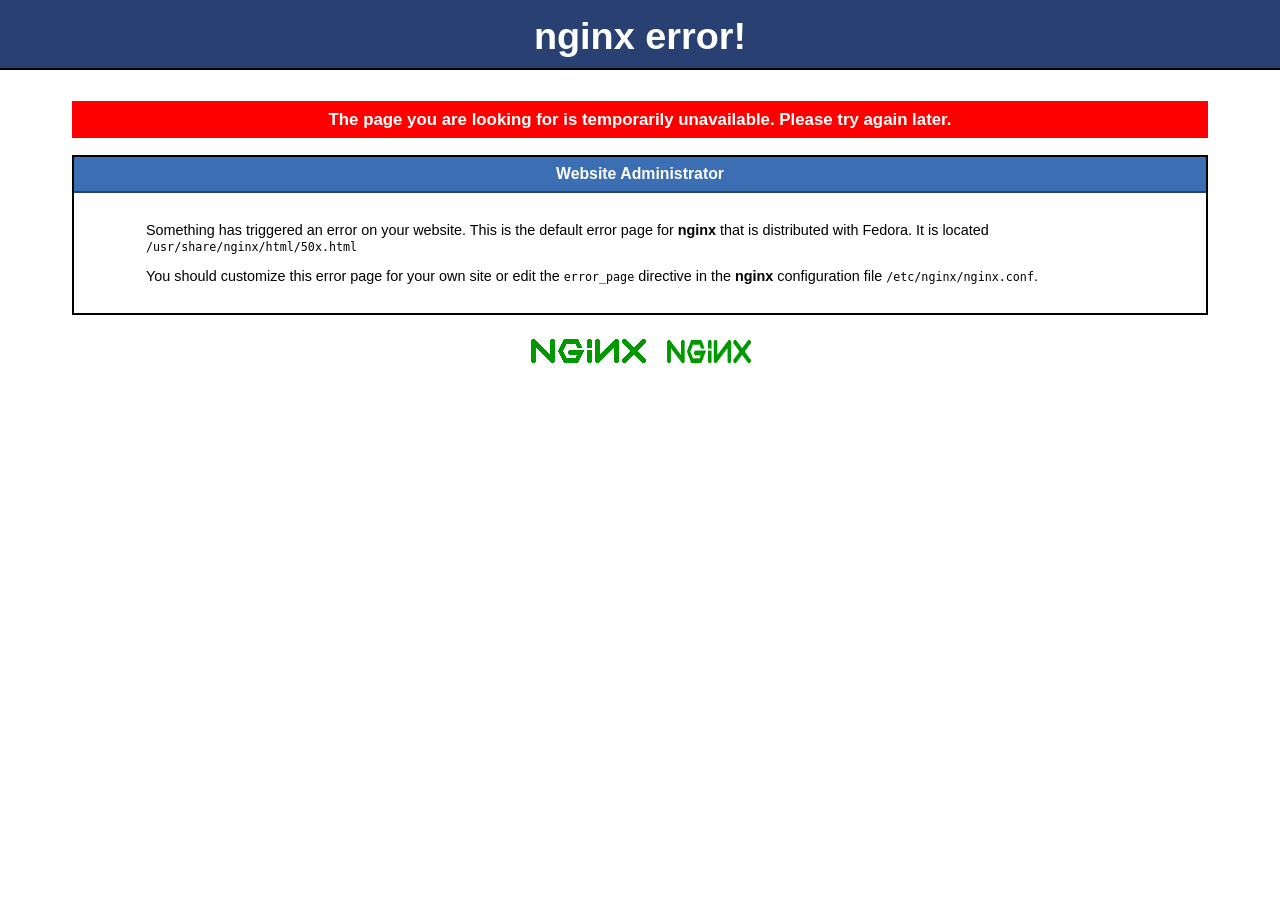
<file: 50x.html>
<!DOCTYPE html PUBLIC "-//W3C//DTD XHTML 1.1//EN" "http://www.w3.org/TR/xhtml11/DTD/xhtml11.dtd">

<html xmlns="http://www.w3.org/1999/xhtml" xml:lang="en">
    <head>
        <title>The page is temporarily unavailable</title>
        <meta http-equiv="Content-Type" content="text/html; charset=UTF-8" />
        <style type="text/css">
            /*<![CDATA[*/
            body {
                background-color: #fff;
                color: #000;
                font-size: 0.9em;
                font-family: sans-serif,helvetica;
                margin: 0;
                padding: 0;
            }
            :link {
                color: #c00;
            }
            :visited {
                color: #c00;
            }
            a:hover {
                color: #f50;
            }
            h1 {
                text-align: center;
                margin: 0;
                padding: 0.6em 2em 0.4em;
                background-color: #294172;
                color: #fff;
                font-weight: normal;
                font-size: 1.75em;
                border-bottom: 2px solid #000;
            }
            h1 strong {
                font-weight: bold;
                font-size: 1.5em;
            }
            h2 {
                text-align: center;
                background-color: #3C6EB4;
                font-size: 1.1em;
                font-weight: bold;
                color: #fff;
                margin: 0;
                padding: 0.5em;
                border-bottom: 2px solid #294172;
            }
            h3 {
                text-align: center;
                background-color: #ff0000;
                padding: 0.5em;
                color: #fff;
            }
            hr {
                display: none;
            }
            .content {
                padding: 1em 5em;
            }
            .alert {
                border: 2px solid #000;
            }

            img {
                border: 2px solid #fff;
                padding: 2px;
                margin: 2px;
            }
            a:hover img {
                border: 2px solid #294172;
            }
            .logos {
                margin: 1em;
                text-align: center;
            }
            /*]]>*/
        </style>
    </head>

    <body>
        <h1><strong>nginx error!</strong></h1>

        <div class="content">

            <h3>The page you are looking for is temporarily unavailable.  Please try again later.</h3>

            <div class="alert">
                <h2>Website Administrator</h2>
                <div class="content">
                    <p>Something has triggered an error on your
                    website.  This is the default error page for
                    <strong>nginx</strong> that is distributed with
                    Fedora.  It is located
                    <tt>/usr/share/nginx/html/50x.html</tt></p>

                    <p>You should customize this error page for your own
                    site or edit the <tt>error_page</tt> directive in
                    the <strong>nginx</strong> configuration file
                    <tt>/etc/nginx/nginx.conf</tt>.</p>

                </div>
            </div>

            <div class="logos">
                <a href="http://nginx.net/"><img
                    src="/nginx-logo.png"
                    alt="[ Powered by nginx ]"
                    width="121" height="32" /></a>

                <a href="http://fedoraproject.org/"><img 
                    src="/poweredby.png"
                    alt="[ Powered by Fedora ]" 
                    width="88" height="31" /></a>
            </div>
        </div>
    </body>
</html>
</file>
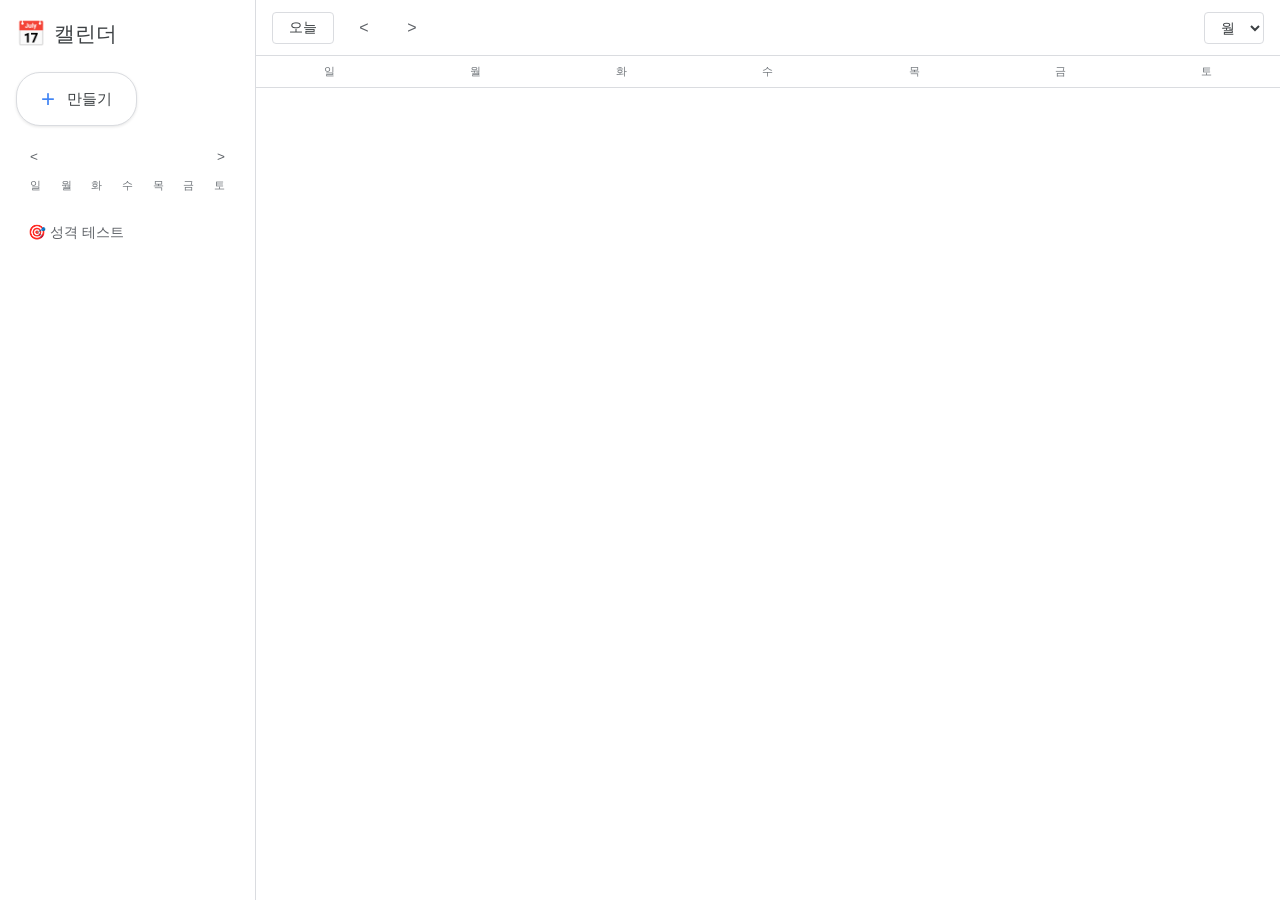
<file: calendar.html>
<!DOCTYPE html>
<html lang="ko">
<head>
    <meta charset="UTF-8">
    <meta name="viewport" content="width=device-width, initial-scale=1.0">
    <title>캘린더</title>
    <link rel="stylesheet" href="calendar.css">
</head>
<body>
    <!-- 사이드바 -->
    <div class="sidebar">
        <div class="sidebar-header">
            <span class="logo-icon">📅</span>
            <span class="logo-text">캘린더</span>
        </div>
        <button class="btn-create" id="btn-create">
            <span class="plus-icon">+</span> 만들기
        </button>
        <!-- 미니 캘린더 -->
        <div class="mini-calendar">
            <div class="mini-header">
                <button class="mini-nav" id="mini-prev">&lt;</button>
                <span id="mini-month-year"></span>
                <button class="mini-nav" id="mini-next">&gt;</button>
            </div>
            <div class="mini-days-header">
                <span>일</span><span>월</span><span>화</span><span>수</span><span>목</span><span>금</span><span>토</span>
            </div>
            <div class="mini-days" id="mini-days"></div>
        </div>
        <a href="index.html" class="sidebar-link">🎯 성격 테스트</a>
    </div>

    <!-- 메인 콘텐츠 -->
    <div class="main">
        <!-- 상단 헤더 -->
        <div class="header">
            <div class="header-left">
                <button class="btn-today" id="btn-today">오늘</button>
                <button class="nav-btn" id="prev-month">&lt;</button>
                <button class="nav-btn" id="next-month">&gt;</button>
                <h2 class="current-month" id="current-month"></h2>
            </div>
            <div class="header-right">
                <select class="view-select" id="view-select">
                    <option value="month">월</option>
                </select>
            </div>
        </div>

        <!-- 캘린더 그리드 -->
        <div class="calendar-grid">
            <div class="day-headers">
                <div class="day-header">일</div>
                <div class="day-header">월</div>
                <div class="day-header">화</div>
                <div class="day-header">수</div>
                <div class="day-header">목</div>
                <div class="day-header">금</div>
                <div class="day-header">토</div>
            </div>
            <div class="days-grid" id="days-grid"></div>
        </div>
    </div>

    <!-- 일정 추가 모달 -->
    <div class="modal-overlay" id="modal-overlay">
        <div class="modal">
            <div class="modal-header">
                <h3 id="modal-title">새 일정</h3>
                <button class="modal-close" id="modal-close">&times;</button>
            </div>
            <div class="modal-body">
                <input type="text" class="modal-input" id="event-title" placeholder="제목 추가">
                <div class="modal-row">
                    <label>날짜</label>
                    <input type="date" class="modal-input" id="event-date">
                </div>
                <div class="modal-row">
                    <label>시간</label>
                    <div class="time-inputs">
                        <input type="time" class="modal-input" id="event-start-time" value="09:00">
                        <span>~</span>
                        <input type="time" class="modal-input" id="event-end-time" value="10:00">
                    </div>
                </div>
                <div class="modal-row">
                    <label>색상</label>
                    <div class="color-options" id="color-options">
                        <span class="color-dot selected" data-color="#4285f4" style="background:#4285f4"></span>
                        <span class="color-dot" data-color="#ea4335" style="background:#ea4335"></span>
                        <span class="color-dot" data-color="#34a853" style="background:#34a853"></span>
                        <span class="color-dot" data-color="#fbbc04" style="background:#fbbc04"></span>
                        <span class="color-dot" data-color="#8e24aa" style="background:#8e24aa"></span>
                        <span class="color-dot" data-color="#039be5" style="background:#039be5"></span>
                    </div>
                </div>
                <div class="modal-row">
                    <label>메모</label>
                    <textarea class="modal-input modal-textarea" id="event-memo" placeholder="메모 추가"></textarea>
                </div>
            </div>
            <div class="modal-footer">
                <button class="btn-delete" id="btn-delete" style="display:none">삭제</button>
                <button class="btn-save" id="btn-save">저장</button>
            </div>
        </div>
    </div>

    <script src="calendar.js"></script>
</body>
</html>
</file>
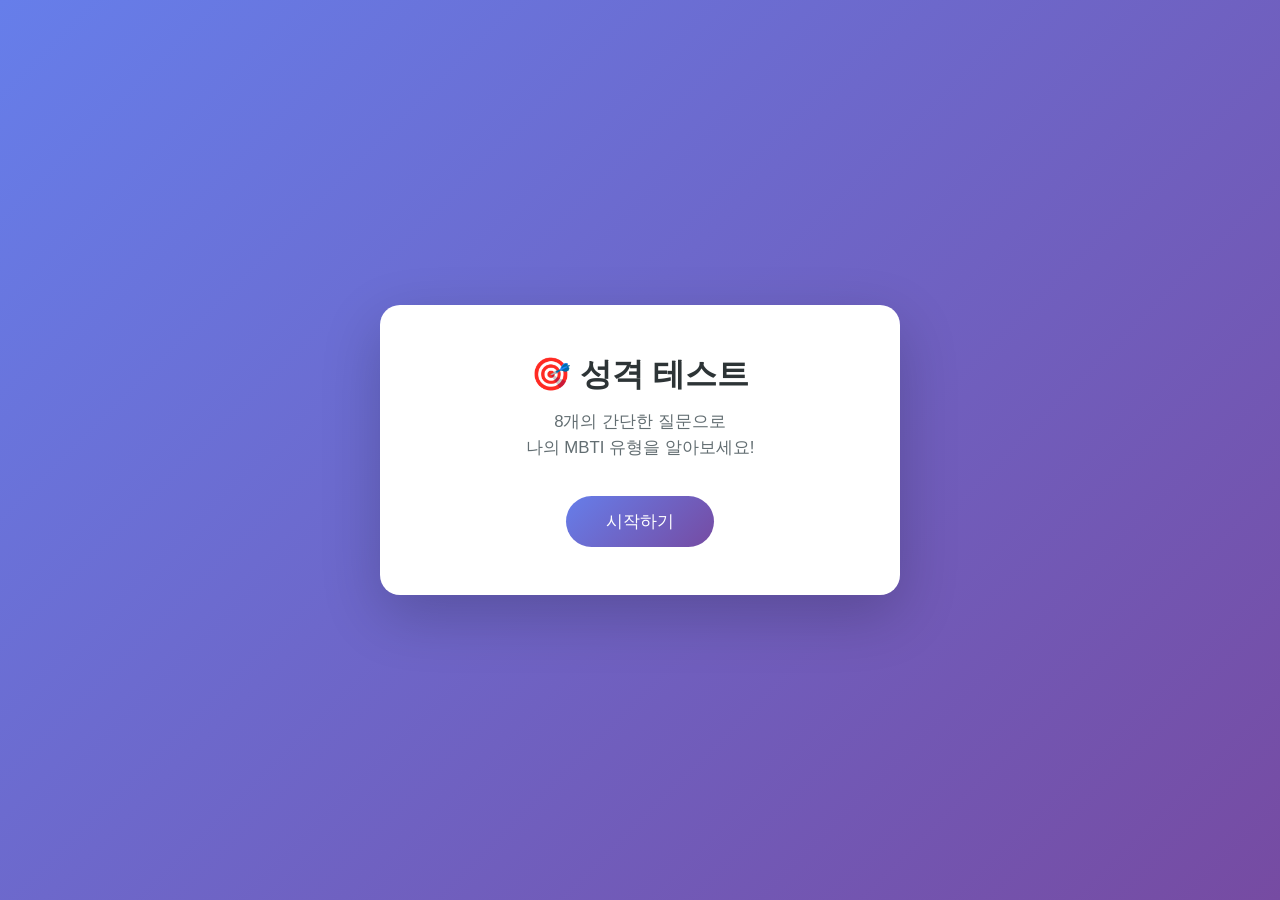
<file: mbti.html>
<!DOCTYPE html>
<html lang="ko">
<head>
    <meta charset="UTF-8">
    <meta name="viewport" content="width=device-width, initial-scale=1.0">
    <title>MBTI 성격 테스트 | 장민하</title>
    <link rel="stylesheet" href="style.css">
</head>
<body>
    <div class="container">
        <div id="start-screen" class="screen active">
            <h1>🎯 성격 테스트</h1>
            <p class="subtitle">8개의 간단한 질문으로<br>나의 MBTI 유형을 알아보세요!</p>
            <button id="start-btn" class="btn-primary">시작하기</button>
        </div>

        <div id="quiz-screen" class="screen">
            <div class="progress-bar">
                <div id="progress-fill" class="progress-fill"></div>
            </div>
            <p id="question-number" class="question-number"></p>
            <p id="question-text" class="question-text"></p>
            <div class="options">
                <button id="option-a" class="option-btn"></button>
                <button id="option-b" class="option-btn"></button>
            </div>
        </div>

        <div id="result-screen" class="screen">
            <h2>당신의 성격 유형은</h2>
            <div id="result-type" class="result-type"></div>
            <p id="result-desc" class="result-desc"></p>
            <div id="result-detail" class="result-detail"></div>
            <button id="retry-btn" class="btn-primary">다시 하기</button>
            <br><br>
            <a href="index.html" style="color: #667eea; text-decoration: none; font-weight: 500;">← 돌아가기</a>
        </div>
    </div>
    <script src="script.js"></script>
</body>
</html>
</file>
<file: calendar.css>
* {
    margin: 0;
    padding: 0;
    box-sizing: border-box;
}

body {
    font-family: 'Google Sans', 'Segoe UI', Roboto, sans-serif;
    background: #fff;
    display: flex;
    height: 100vh;
    overflow: hidden;
}

/* 사이드바 */
.sidebar {
    width: 256px;
    border-right: 1px solid #dadce0;
    padding: 16px;
    display: flex;
    flex-direction: column;
    gap: 16px;
    overflow-y: auto;
}

.sidebar-header {
    display: flex;
    align-items: center;
    gap: 8px;
    padding: 4px 0 8px;
}

.logo-icon {
    font-size: 1.5rem;
}

.logo-text {
    font-size: 1.3rem;
    color: #3c4043;
}

.btn-create {
    display: flex;
    align-items: center;
    gap: 12px;
    background: #fff;
    border: 1px solid #dadce0;
    border-radius: 24px;
    padding: 12px 24px;
    font-size: 0.95rem;
    color: #3c4043;
    cursor: pointer;
    box-shadow: 0 1px 3px rgba(0,0,0,0.1);
    transition: box-shadow 0.2s, background 0.2s;
    width: fit-content;
}

.btn-create:hover {
    box-shadow: 0 4px 12px rgba(0,0,0,0.15);
    background: #f6fafe;
}

.plus-icon {
    font-size: 1.5rem;
    color: #4285f4;
    font-weight: 300;
}

/* 미니 캘린더 */
.mini-calendar {
    padding: 0 4px;
}

.mini-header {
    display: flex;
    align-items: center;
    justify-content: space-between;
    margin-bottom: 8px;
    font-size: 0.85rem;
    font-weight: 500;
    color: #3c4043;
}

.mini-nav {
    background: none;
    border: none;
    cursor: pointer;
    width: 28px;
    height: 28px;
    border-radius: 50%;
    font-size: 0.85rem;
    color: #5f6368;
    display: flex;
    align-items: center;
    justify-content: center;
}

.mini-nav:hover {
    background: #f1f3f4;
}

.mini-days-header {
    display: grid;
    grid-template-columns: repeat(7, 1fr);
    text-align: center;
    font-size: 0.7rem;
    color: #70757a;
    margin-bottom: 4px;
}

.mini-days {
    display: grid;
    grid-template-columns: repeat(7, 1fr);
    text-align: center;
    gap: 1px;
}

.mini-day {
    width: 28px;
    height: 28px;
    display: flex;
    align-items: center;
    justify-content: center;
    font-size: 0.75rem;
    color: #3c4043;
    border-radius: 50%;
    cursor: pointer;
    margin: 0 auto;
}

.mini-day:hover {
    background: #f1f3f4;
}

.mini-day.today {
    background: #4285f4;
    color: #fff;
    font-weight: 500;
}

.mini-day.other-month {
    color: #b0b0b0;
}

.mini-day.selected {
    background: #d2e3fc;
    color: #185abc;
}

.sidebar-link {
    display: block;
    padding: 10px 12px;
    color: #5f6368;
    text-decoration: none;
    border-radius: 8px;
    font-size: 0.9rem;
    transition: background 0.2s;
}

.sidebar-link:hover {
    background: #f1f3f4;
    color: #202124;
}

/* 메인 콘텐츠 */
.main {
    flex: 1;
    display: flex;
    flex-direction: column;
    overflow: hidden;
}

/* 헤더 */
.header {
    display: flex;
    align-items: center;
    justify-content: space-between;
    padding: 8px 16px;
    border-bottom: 1px solid #dadce0;
    min-height: 56px;
}

.header-left {
    display: flex;
    align-items: center;
    gap: 12px;
}

.btn-today {
    background: #fff;
    border: 1px solid #dadce0;
    border-radius: 4px;
    padding: 6px 16px;
    font-size: 0.875rem;
    color: #3c4043;
    cursor: pointer;
    font-weight: 500;
}

.btn-today:hover {
    background: #f1f3f4;
}

.nav-btn {
    background: none;
    border: none;
    width: 36px;
    height: 36px;
    border-radius: 50%;
    cursor: pointer;
    font-size: 1rem;
    color: #5f6368;
    display: flex;
    align-items: center;
    justify-content: center;
}

.nav-btn:hover {
    background: #f1f3f4;
}

.current-month {
    font-size: 1.375rem;
    font-weight: 400;
    color: #3c4043;
}

.view-select {
    border: 1px solid #dadce0;
    border-radius: 4px;
    padding: 6px 12px;
    font-size: 0.875rem;
    color: #3c4043;
    background: #fff;
    cursor: pointer;
}

/* 캘린더 그리드 */
.calendar-grid {
    flex: 1;
    display: flex;
    flex-direction: column;
    overflow: hidden;
}

.day-headers {
    display: grid;
    grid-template-columns: repeat(7, 1fr);
    border-bottom: 1px solid #dadce0;
}

.day-header {
    padding: 8px 0;
    text-align: center;
    font-size: 0.7rem;
    font-weight: 500;
    color: #70757a;
    text-transform: uppercase;
}

.days-grid {
    flex: 1;
    display: grid;
    grid-template-columns: repeat(7, 1fr);
    grid-auto-rows: 1fr;
    overflow-y: auto;
}

.day-cell {
    border-right: 1px solid #dadce0;
    border-bottom: 1px solid #dadce0;
    padding: 4px;
    min-height: 100px;
    cursor: pointer;
    position: relative;
    overflow: hidden;
}

.day-cell:nth-child(7n) {
    border-right: none;
}

.day-cell:hover {
    background: #f8f9fa;
}

.day-cell.other-month {
    background: #f8f9fa;
}

.day-cell.other-month .day-number {
    color: #b0b0b0;
}

.day-number {
    display: inline-flex;
    align-items: center;
    justify-content: center;
    width: 28px;
    height: 28px;
    font-size: 0.8rem;
    color: #3c4043;
    border-radius: 50%;
    margin-bottom: 2px;
}

.day-cell.today .day-number {
    background: #4285f4;
    color: #fff;
    font-weight: 500;
}

.day-cell.sunday .day-number {
    color: #ea4335;
}

.day-cell.sunday.today .day-number {
    background: #4285f4;
    color: #fff;
}

.day-cell.saturday .day-number {
    color: #4285f4;
}

/* 일정 표시 */
.event-bar {
    display: block;
    padding: 2px 6px;
    margin-bottom: 2px;
    border-radius: 4px;
    font-size: 0.75rem;
    color: #fff;
    white-space: nowrap;
    overflow: hidden;
    text-overflow: ellipsis;
    cursor: pointer;
    line-height: 1.4;
}

.event-bar:hover {
    opacity: 0.85;
}

.more-events {
    font-size: 0.7rem;
    color: #5f6368;
    padding: 2px 6px;
    cursor: pointer;
    font-weight: 500;
}

.more-events:hover {
    background: #f1f3f4;
    border-radius: 4px;
}

/* 모달 */
.modal-overlay {
    display: none;
    position: fixed;
    top: 0;
    left: 0;
    width: 100%;
    height: 100%;
    background: rgba(0,0,0,0.3);
    z-index: 1000;
    align-items: center;
    justify-content: center;
}

.modal-overlay.active {
    display: flex;
}

.modal {
    background: #fff;
    border-radius: 12px;
    width: 420px;
    max-width: 90vw;
    box-shadow: 0 24px 48px rgba(0,0,0,0.2);
    overflow: hidden;
}

.modal-header {
    display: flex;
    align-items: center;
    justify-content: space-between;
    padding: 16px 20px 8px;
}

.modal-header h3 {
    font-size: 1rem;
    font-weight: 500;
    color: #3c4043;
}

.modal-close {
    background: none;
    border: none;
    font-size: 1.5rem;
    color: #5f6368;
    cursor: pointer;
    width: 32px;
    height: 32px;
    border-radius: 50%;
    display: flex;
    align-items: center;
    justify-content: center;
}

.modal-close:hover {
    background: #f1f3f4;
}

.modal-body {
    padding: 8px 20px 16px;
    display: flex;
    flex-direction: column;
    gap: 12px;
}

.modal-input {
    width: 100%;
    border: none;
    border-bottom: 2px solid #dadce0;
    padding: 8px 0;
    font-size: 1rem;
    color: #3c4043;
    outline: none;
    font-family: inherit;
}

.modal-input:focus {
    border-bottom-color: #4285f4;
}

input[type="date"].modal-input,
input[type="time"].modal-input {
    padding: 6px 8px;
    border: 1px solid #dadce0;
    border-radius: 4px;
    font-size: 0.875rem;
    width: auto;
}

.modal-row {
    display: flex;
    align-items: center;
    gap: 12px;
}

.modal-row label {
    font-size: 0.85rem;
    color: #5f6368;
    min-width: 40px;
}

.time-inputs {
    display: flex;
    align-items: center;
    gap: 8px;
}

.time-inputs span {
    color: #5f6368;
}

.color-options {
    display: flex;
    gap: 8px;
}

.color-dot {
    width: 24px;
    height: 24px;
    border-radius: 50%;
    cursor: pointer;
    border: 2px solid transparent;
    transition: transform 0.15s;
}

.color-dot:hover {
    transform: scale(1.2);
}

.color-dot.selected {
    border-color: #3c4043;
}

.modal-textarea {
    resize: vertical;
    min-height: 60px;
    border: 1px solid #dadce0;
    border-radius: 4px;
    padding: 8px;
    font-size: 0.875rem;
}

.modal-footer {
    display: flex;
    justify-content: flex-end;
    gap: 8px;
    padding: 8px 20px 16px;
}

.btn-save {
    background: #4285f4;
    color: #fff;
    border: none;
    border-radius: 4px;
    padding: 8px 24px;
    font-size: 0.875rem;
    cursor: pointer;
    font-weight: 500;
}

.btn-save:hover {
    background: #3367d6;
}

.btn-delete {
    background: none;
    color: #ea4335;
    border: 1px solid #dadce0;
    border-radius: 4px;
    padding: 8px 16px;
    font-size: 0.875rem;
    cursor: pointer;
    margin-right: auto;
}

.btn-delete:hover {
    background: #fce8e6;
}

/* 지원 기업 목록 버튼 */
.btn-saved-list {
    display: flex;
    align-items: center;
    gap: 8px;
    background: #e8f0fe;
    border: 1px solid #d2e3fc;
    border-radius: 8px;
    padding: 10px 14px;
    font-size: 0.9rem;
    color: #1967d2;
    cursor: pointer;
    transition: background 0.2s;
    width: 100%;
    font-family: inherit;
}

.btn-saved-list:hover {
    background: #d2e3fc;
}

.saved-count {
    background: #1967d2;
    color: #fff;
    border-radius: 10px;
    padding: 1px 8px;
    font-size: 0.75rem;
    margin-left: auto;
    min-width: 20px;
    text-align: center;
}

/* 지원기업 추가 버튼 (이벤트 바 아래 별도 배치) */
.btn-add-saved {
    display: block;
    background: #1967d2;
    color: #fff;
    border: none;
    border-radius: 4px;
    padding: 3px 8px;
    font-size: 0.65rem;
    cursor: pointer;
    margin-top: 2px;
    white-space: nowrap;
    font-family: inherit;
    position: relative;
    z-index: 10;
}

.btn-add-saved:hover {
    background: #1557b0;
}

.btn-add-saved.added {
    background: #999;
    cursor: default;
}

/* 마감 일정 표시 */
.event-bar.expired {
    opacity: 0.6;
    text-decoration: line-through;
}

/* 지원 기업 목록 모달 */
.saved-modal {
    width: 520px;
    max-width: 90vw;
    max-height: 70vh;
    display: flex;
    flex-direction: column;
}

.saved-modal .modal-body {
    overflow-y: auto;
    max-height: 50vh;
}

.saved-table {
    width: 100%;
    border-collapse: collapse;
    font-size: 0.875rem;
}

.saved-table th {
    text-align: left;
    padding: 8px 10px;
    border-bottom: 2px solid #dadce0;
    color: #5f6368;
    font-weight: 500;
    font-size: 0.8rem;
}

.saved-table td {
    padding: 10px;
    border-bottom: 1px solid #f1f3f4;
    color: #3c4043;
}

.saved-table tr:hover td {
    background: #f8f9fa;
}

.btn-remove-saved {
    background: none;
    border: 1px solid #dadce0;
    border-radius: 4px;
    color: #ea4335;
    padding: 4px 10px;
    font-size: 0.8rem;
    cursor: pointer;
    font-family: inherit;
}

.btn-remove-saved:hover {
    background: #fce8e6;
}

.empty-msg {
    text-align: center;
    color: #999;
    padding: 30px 0;
    font-size: 0.9rem;
}

/* 반응형 */
@media (max-width: 768px) {
    .sidebar {
        display: none;
    }

    .day-cell {
        min-height: 70px;
    }

    .event-bar {
        font-size: 0.65rem;
        padding: 1px 4px;
    }
}
</file>
<file: style.css>
* {
    margin: 0;
    padding: 0;
    box-sizing: border-box;
}

body {
    font-family: 'Segoe UI', -apple-system, BlinkMacSystemFont, sans-serif;
    background: linear-gradient(135deg, #667eea 0%, #764ba2 100%);
    min-height: 100vh;
    display: flex;
    align-items: center;
    justify-content: center;
    padding: 20px;
}

.container {
    background: #fff;
    border-radius: 20px;
    box-shadow: 0 20px 60px rgba(0, 0, 0, 0.2);
    max-width: 520px;
    width: 100%;
    padding: 48px 36px;
    text-align: center;
}

.screen {
    display: none;
}

.screen.active {
    display: block;
    animation: fadeIn 0.4s ease;
}

@keyframes fadeIn {
    from { opacity: 0; transform: translateY(12px); }
    to { opacity: 1; transform: translateY(0); }
}

/* 시작 화면 */
h1 {
    font-size: 2rem;
    color: #2d3436;
    margin-bottom: 12px;
}

.subtitle {
    color: #636e72;
    font-size: 1.05rem;
    margin-bottom: 36px;
    line-height: 1.5;
}

.btn-primary {
    background: linear-gradient(135deg, #667eea, #764ba2);
    color: #fff;
    border: none;
    padding: 14px 40px;
    font-size: 1.05rem;
    border-radius: 50px;
    cursor: pointer;
    transition: transform 0.2s, box-shadow 0.2s;
}

.btn-primary:hover {
    transform: translateY(-2px);
    box-shadow: 0 8px 24px rgba(102, 126, 234, 0.4);
}

/* 질문 화면 */
.progress-bar {
    background: #eee;
    border-radius: 10px;
    height: 8px;
    margin-bottom: 28px;
    overflow: hidden;
}

.progress-fill {
    background: linear-gradient(90deg, #667eea, #764ba2);
    height: 100%;
    width: 0%;
    border-radius: 10px;
    transition: width 0.4s ease;
}

.question-number {
    color: #764ba2;
    font-weight: 700;
    font-size: 0.9rem;
    margin-bottom: 12px;
}

.question-text {
    font-size: 1.2rem;
    color: #2d3436;
    line-height: 1.6;
    margin-bottom: 32px;
    min-height: 60px;
}

.options {
    display: flex;
    flex-direction: column;
    gap: 14px;
}

.option-btn {
    background: #f8f9fa;
    border: 2px solid #e9ecef;
    border-radius: 12px;
    padding: 16px 20px;
    font-size: 1rem;
    color: #2d3436;
    cursor: pointer;
    transition: all 0.2s;
    text-align: left;
    line-height: 1.5;
}

.option-btn:hover {
    border-color: #667eea;
    background: #f0f0ff;
    transform: translateX(4px);
}

/* 결과 화면 */
#result-screen h2 {
    color: #636e72;
    font-size: 1.1rem;
    font-weight: 500;
    margin-bottom: 8px;
}

.result-type {
    font-size: 3.2rem;
    font-weight: 800;
    background: linear-gradient(135deg, #667eea, #764ba2);
    -webkit-background-clip: text;
    -webkit-text-fill-color: transparent;
    background-clip: text;
    margin-bottom: 12px;
    letter-spacing: 6px;
}

.result-desc {
    font-size: 1.15rem;
    color: #2d3436;
    font-weight: 600;
    margin-bottom: 24px;
}

.result-detail {
    background: #f8f9fa;
    border-radius: 12px;
    padding: 20px 24px;
    margin-bottom: 32px;
    text-align: left;
}

.result-detail .dimension {
    display: flex;
    justify-content: space-between;
    align-items: center;
    padding: 8px 0;
}

.result-detail .dimension + .dimension {
    border-top: 1px solid #e9ecef;
}

.dimension .label {
    font-size: 0.9rem;
    color: #636e72;
}

.dimension .bar-wrap {
    flex: 1;
    margin: 0 12px;
    background: #e9ecef;
    border-radius: 6px;
    height: 10px;
    overflow: hidden;
}

.dimension .bar-inner {
    height: 100%;
    border-radius: 6px;
    background: linear-gradient(90deg, #667eea, #764ba2);
    transition: width 0.6s ease;
}

.dimension .percent {
    font-size: 0.85rem;
    font-weight: 700;
    color: #764ba2;
    min-width: 36px;
    text-align: right;
}

#retry-btn {
    margin-top: 0;
}

@media (max-width: 480px) {
    .container {
        padding: 32px 20px;
    }
    h1 {
        font-size: 1.6rem;
    }
    .result-type {
        font-size: 2.6rem;
    }
}
</file>
